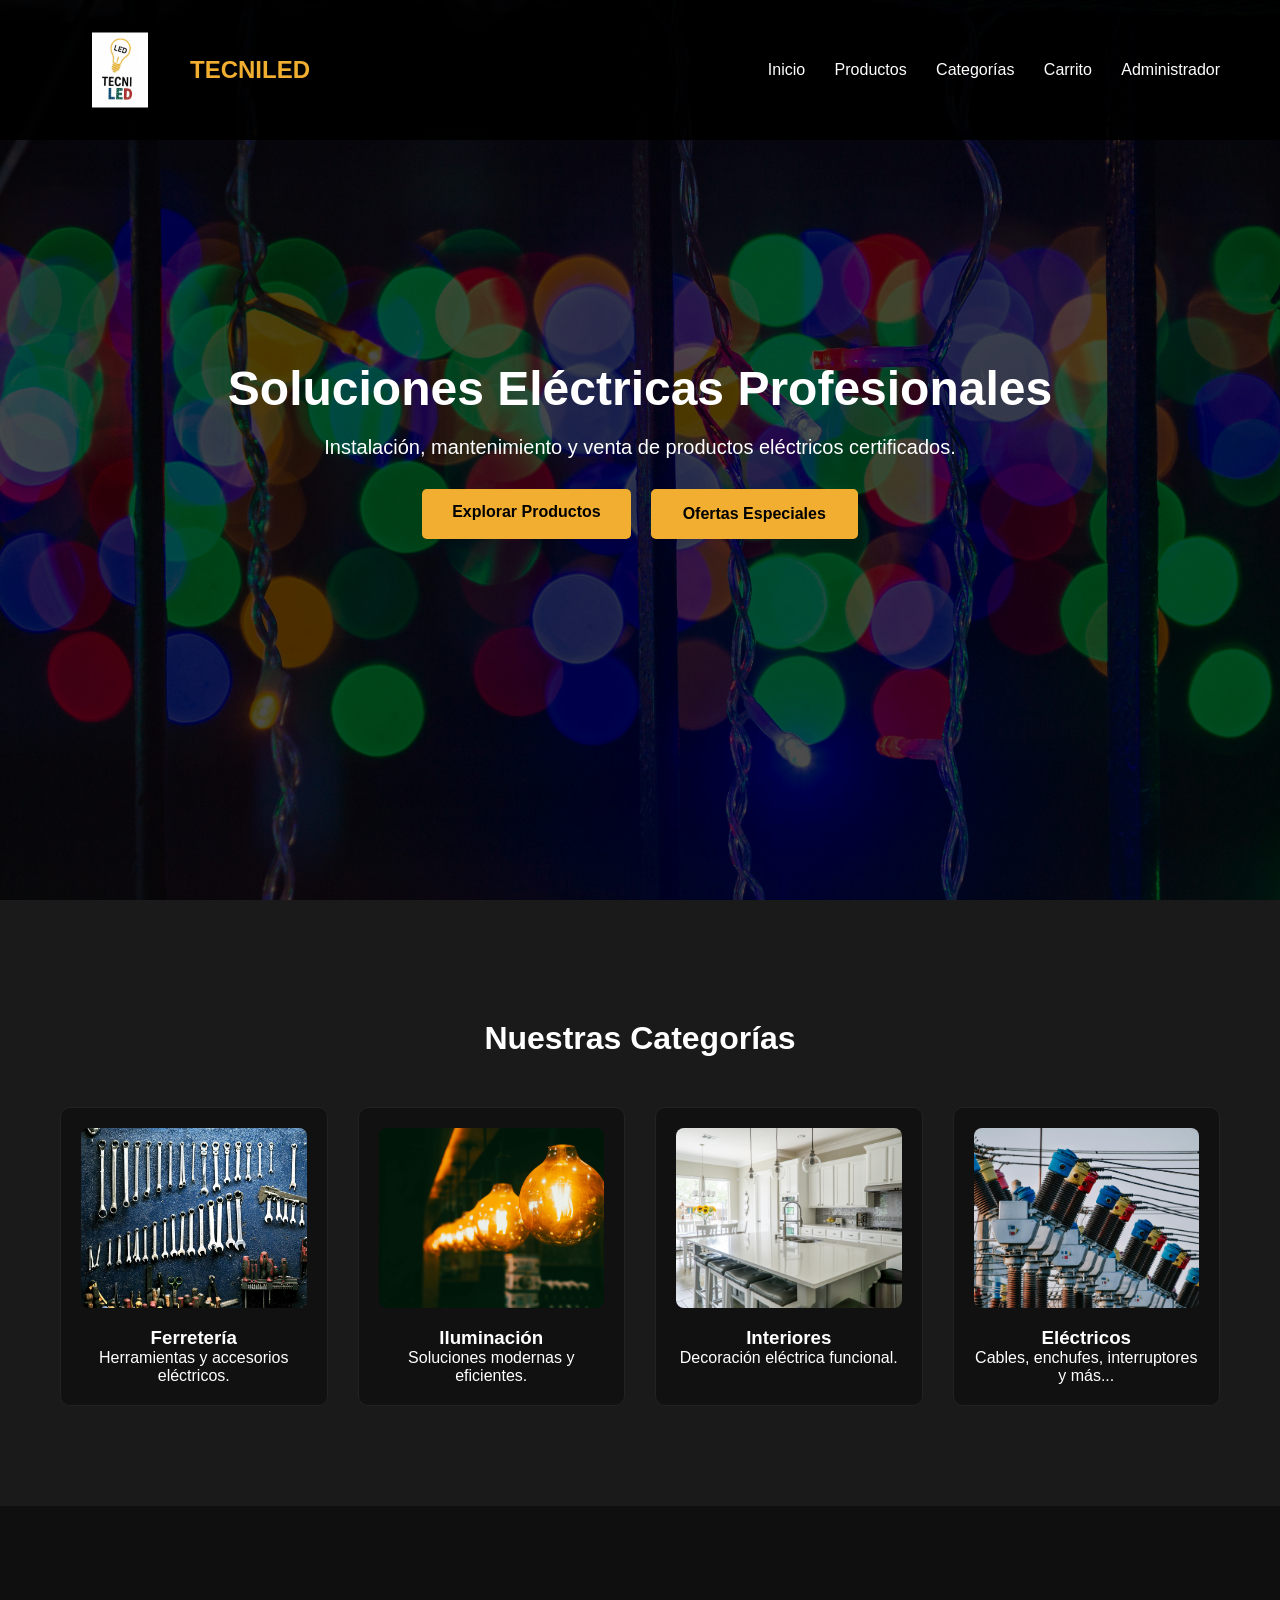
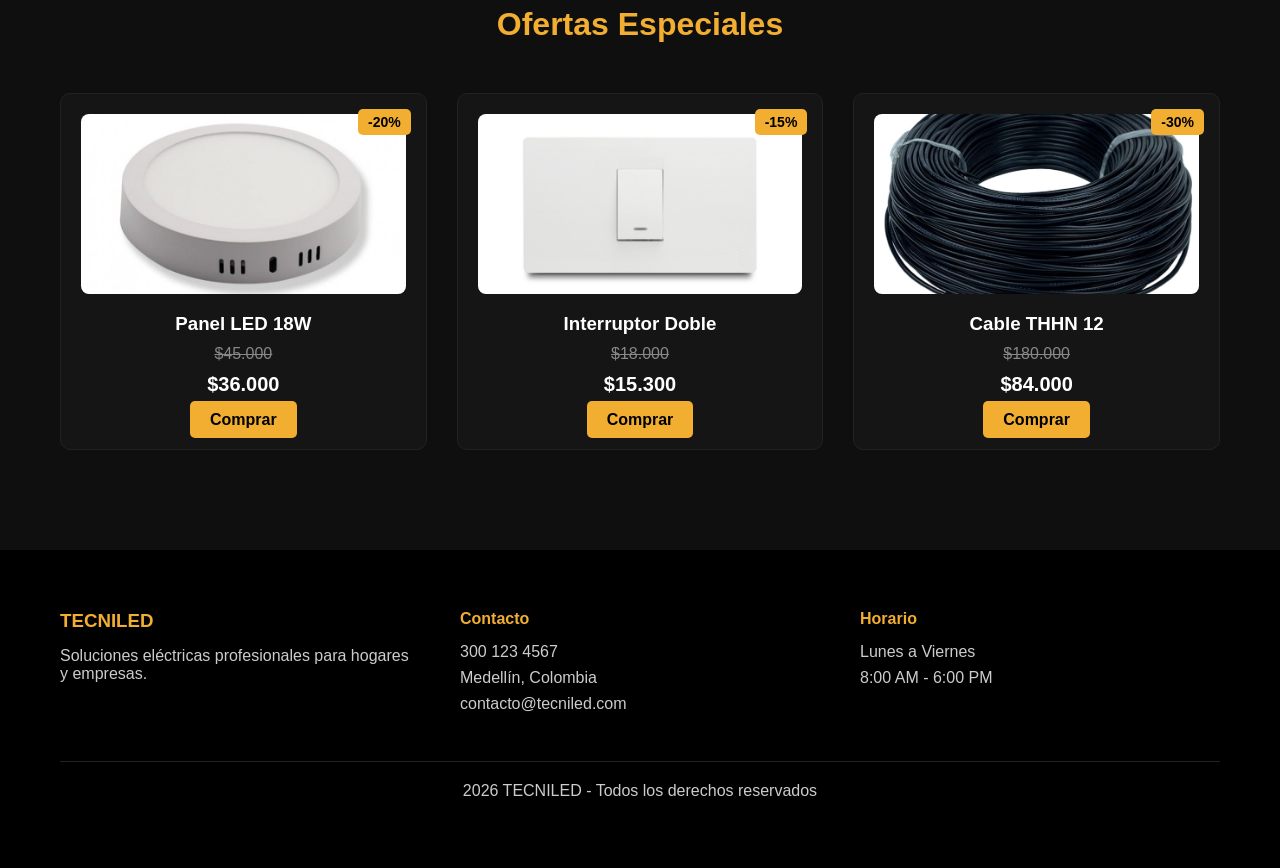
<file: index.html>
<!doctype html>
<html lang="es">
  <head>
    <meta charset="UTF-8" />
    <title>TECNILED</title>
    <meta name="viewport" content="width=device-width, initial-scale=1.0" />
    <link rel="stylesheet" href="/assets/css/style.css" />
  </head>
  <body>
    <!-- HEADER -->
    <header class="header">
      <div class="logo-container">
        <img src="img/logo/LOGO.jpg" alt="Logo TECNILED" class="logo-img" />
        <span class="logo-text">TECNILED</span>
      </div>

    <nav class="nav">

        <a href="index.html">Inicio</a>
        <a href="pages/productos.html">Productos</a>
        <a href="#">Categorías</a>
        <a href="#">Carrito</a>
        <a href="#">Administrador</a>
      </nav>
    </header>

    <!-- HERO -->
    <section class="hero">
      <div class="overlay">
        <div class="hero-content">
          <h1>Soluciones Eléctricas Profesionales</h1>
          <p>
            Instalación, mantenimiento y venta de productos eléctricos
            certificados.
          </p>

          <div class="hero-buttons">
            <a href="pages/productos.html" class="btn">Explorar Productos</a>
            <a href="#ofertas" class="btn btn-secundario">Ofertas Especiales</a>
          </div>
        </div>
      </div>
    </section>

    <!-- CATEGORÍAS -->
    <section class="categorias">
      <h2>Nuestras Categorías</h2>

      <div class="grid-categorias">
        <div class="card">
          <img src="img/categorias/ferreteria.jpg" alt="Ferretería" />
          <h3>Ferretería</h3>
          <p>Herramientas y accesorios eléctricos.</p>
        </div>

        <div class="card">
          <img src="img/categorias/iluminacion.jpg" alt="Iluminación" />
          <h3>Iluminación</h3>
          <p>Soluciones modernas y eficientes.</p>
        </div>

        <div class="card">
          <img src="img/categorias/interriores.jpg" alt="Interiores" />
          <h3>Interiores</h3>
          <p>Decoración eléctrica funcional.</p>
        </div>

        <div class="card">
          <img src="img/categorias/electricos.jpg" alt="Eléctricos" />
          <h3>Eléctricos</h3>
          <p>Cables, enchufes, interruptores y más...</p>
        </div>
      </div>
    </section>

    <!-- OFERTAS -->
    <section class="ofertas" id="ofertas">
      <h2>Ofertas Especiales</h2>

      <div class="grid-ofertas">
        <div class="oferta-card">
          <span class="descuento">-20%</span>
          <img src="img/ofertas/panel12.jpg" alt="Panel LED" />
          <h3>Panel LED 18W</h3>
          <p class="precio-antiguo">$45.000</p>
          <p class="precio">$36.000</p>
          <a href="#" class="btn-oferta">Comprar</a>
        </div>

        <div class="oferta-card">
          <span class="descuento">-15%</span>
          <img src="img/ofertas/interructor.jpg" alt="Interruptor" />
          <h3>Interruptor Doble</h3>
          <p class="precio-antiguo">$18.000</p>
          <p class="precio">$15.300</p>
          <a href="#" class="btn-oferta">Comprar</a>
        </div>

        <div class="oferta-card">
          <span class="descuento">-30%</span>
          <img src="img/ofertas/cable.jpg" alt="Cable" />
          <h3>Cable THHN 12</h3>
          <p class="precio-antiguo">$180.000</p>
          <p class="precio">$84.000</p>
          <a href="#" class="btn-oferta">Comprar</a>
        </div>
      </div>
    </section>

    <!-- FOOTER -->
    <footer class="footer">
      <div class="footer-grid">
        <div>
          <h3>TECNILED</h3>
          <p>Soluciones eléctricas profesionales para hogares y empresas.</p>
        </div>

        <div>
          <h4>Contacto</h4>
          <p>300 123 4567</p>
          <p>Medellín, Colombia</p>
          <p>contacto@tecniled.com</p>
        </div>

        <div>
          <h4>Horario</h4>
          <p>Lunes a Viernes</p>
          <p>8:00 AM - 6:00 PM</p>
        </div>
      </div>

      <div class="footer-bottom">
        <p>2026 TECNILED - Todos los derechos reservados</p>
      </div>
    </footer>
  </body>
</html>
</file>
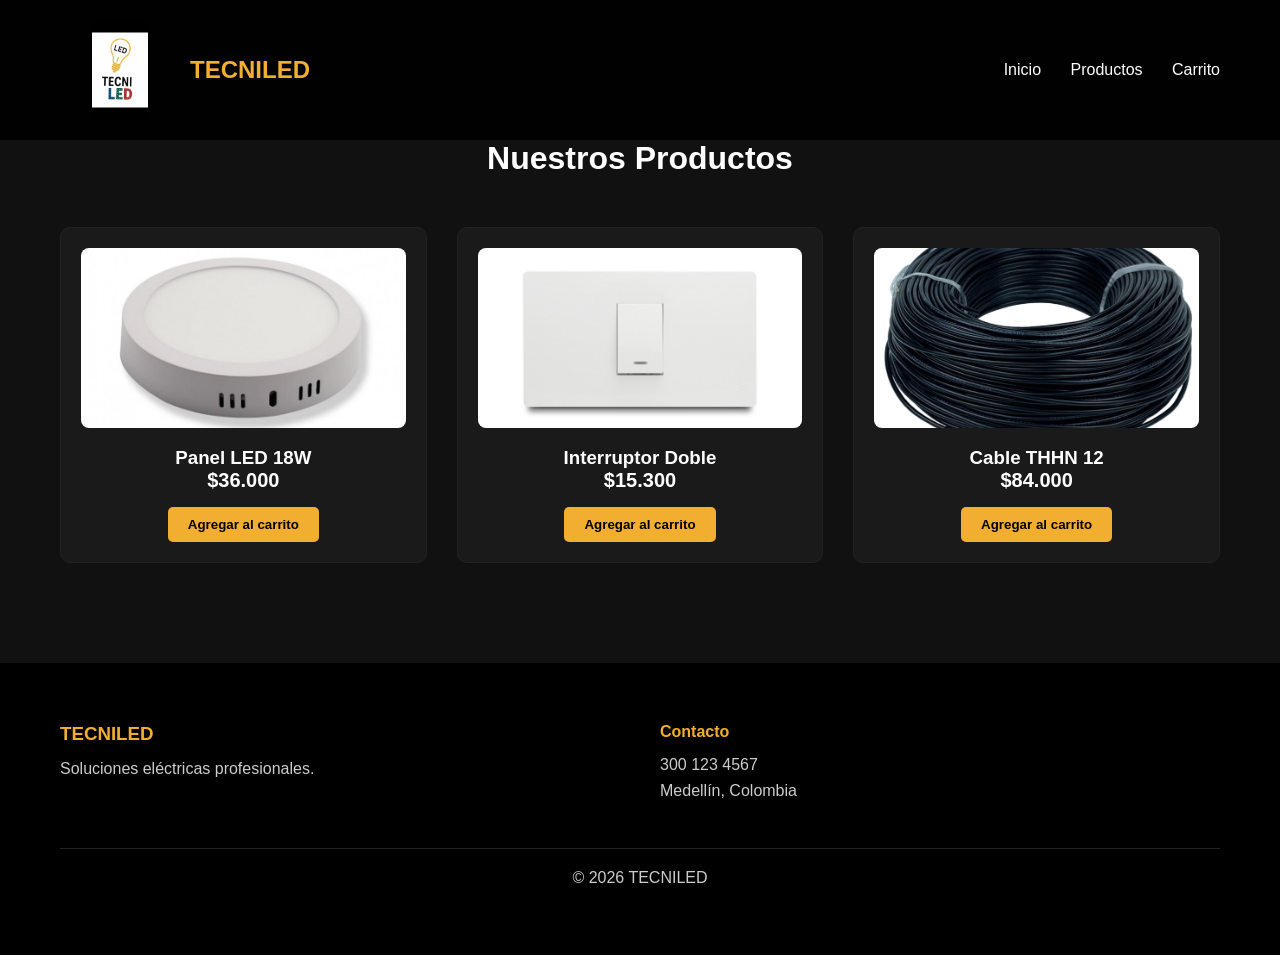
<file: pages/productos.html>
<!DOCTYPE html>
<html lang="es">
<head>
    <meta charset="UTF-8">
    <title>Productos | TECNILED</title>
    <meta name="viewport" content="width=device-width, initial-scale=1.0">
    <link rel="stylesheet" href="/assets/css/style.css">
    <script src="/js/carrito.js"></script>

</head>
<body>

<!-- HEADER -->
<header class="header">
    <div class="logo-container">
        <img src="../img/logo/LOGO.jpg" alt="Logo TECNILED" class="logo-img">
        <span class="logo-text">TECNILED</span>
    </div>

    <nav class="nav">
        <a href="../index.html">Inicio</a>
        <a href="productos.html">Productos</a>
        <a href="carrito.html">Carrito</a>
    </nav>
</header>

<!-- PRODUCTOS -->
<section class="productos-section">
    <h2>Nuestros Productos</h2>

    <div class="grid-productos">

        <!-- PRODUCTO 1 -->
        <div class="producto-card">
            <img src="../img/ofertas/panel12.jpg" alt="Panel LED">
            <h3>Panel LED 18W</h3>
            <p class="precio">$36.000</p>

            <button 
                class="btn-producto"
                data-nombre="Panel LED 18W"
                data-precio="36000">
                Agregar al carrito
            </button>
        </div>

        <!-- PRODUCTO 2 -->
        <div class="producto-card">
            <img src="../img/ofertas/interructor.jpg" alt="Interruptor">
            <h3>Interruptor Doble</h3>
            <p class="precio">$15.300</p>

            <button 
                class="btn-producto"
                data-nombre="Interruptor Doble"
                data-precio="15300">
                Agregar al carrito
            </button>
        </div>

        <!-- PRODUCTO 3 -->
        <div class="producto-card">
            <img src="../img/ofertas/cable.jpg" alt="Cable">
            <h3>Cable THHN 12</h3>
            <p class="precio">$84.000</p>

            <button 
                class="btn-producto"
                data-nombre="Cable THHN 12"
                data-precio="84000">
                Agregar al carrito
            </button>
        </div>

    </div>
</section>

<!-- FOOTER -->
<footer class="footer">
    <div class="footer-grid">
        <div>
            <h3>TECNILED</h3>
            <p>Soluciones eléctricas profesionales.</p>
        </div>
        <div>
            <h4>Contacto</h4>
            <p>300 123 4567</p>
            <p>Medellín, Colombia</p>
        </div>
    </div>

    <div class="footer-bottom">
        <p>© 2026 TECNILED</p>
    </div>
</footer>

<!-- SCRIPT DEL CARRITO -->
<script src="../js/carrito.js"></script>

</body>
</html>
</file>
<file: assets/css/style.css>
*{
    margin:0;
    padding:0;
    box-sizing:border-box;
}

:root{
    --color-oscuro:#0D0D0D;
    --color-secundario:#1A1A1A;
    --color-dorado:#F2AE30;
    --color-blanco:#FFFFFF;
}

body{
    font-family:'Segoe UI', sans-serif;
    background-color:var(--color-oscuro);
    color:var(--color-blanco);
}

/* HEADER */
.header{
    display:flex;
    justify-content:space-between;
    align-items:center;
    padding:20px 60px;
    background-color:rgba(0,0,0,0.9);
    position:fixed;
    width:100%;
    z-index:1000;
}

.logo-container{
    display:flex;
    align-items:center;
    gap:10px;
}

.logo-img{
    width:120px;
    height:100px;
    object-fit:contain;
}

.logo-text{
    font-size:24px;
    font-weight:bold;
    color:var(--color-dorado);
}

.hero-buttons{
    display:flex;
    gap:20px;
    justify-content:center;
    flex-wrap:wrap;
}

.btn-secundario{
    background:transparent;
    color:var(--color-dorado);
    border:2px solid var(--color-dorado);
}

.btn-secundario:hover{
    background:var(--color-dorado);
    color:black;
}



.nav a{
    text-decoration:none;
    color:var(--color-blanco);
    margin-left:25px;
    transition:0.3s;
}

.nav a:hover{
    color:var(--color-dorado);
}

/* HERO */
.hero{
    height:100vh;
    background:url(/img/fondo/fondo.jpg) center/cover no-repeat;
    position:relative;
}

.overlay{
    background:rgba(0, 0, 0, 0.7);
    height:100%;
    display:flex;
    justify-content:center;
    align-items:center;
    text-align:center;
    padding:20px;
}

.hero-content h1{
    font-size:48px;
    margin-bottom:20px;
}

.hero-content p{
    font-size:20px;
    margin-bottom:30px;
}

.btn{
    padding:14px 30px;
    background:var(--color-dorado);
    color:black;
    text-decoration:none;
    border-radius:5px;
    font-weight:bold;
    transition:0.3s;
}

.btn:hover{
    background:#d9981f;
}

/* CATEGORÍAS */
.categorias{
    padding:120px 60px 100px 60px;
    background-color:var(--color-secundario);
    text-align:center;
}

.categorias h2{
    margin-bottom:50px;
    font-size:32px;
}

.grid-categorias{
    display:grid;
    grid-template-columns:repeat(auto-fit,minmax(250px,1fr));
    gap:30px;
}

.card{
    background-color:#111;
    padding:20px;
    border-radius:10px;
    transition:0.3s;
    border:1px solid #222;
}

.card:hover{
    transform:translateY(-45px);
    border:1px solid var(--color-dorado);
}

.card img{
    width:100%;
    height:180px;
    object-fit:cover;
    border-radius:8px;
    margin-bottom:15px;
}

/* OFERTAS */
.ofertas{
    padding:100px 60px;
    background-color:#0f0f0f;
    text-align:center;
}

.ofertas h2{
    margin-bottom:50px;
    font-size:32px;
    color:var(--color-dorado);
}

.grid-ofertas{
    display:grid;
    grid-template-columns:repeat(auto-fit,minmax(250px,1fr));
    gap:30px;
}

.oferta-card{
    background:#151515;
    padding:20px;
    border-radius:10px;
    position:relative;
    border:1px solid #222;
    transition:0.3s;
}

.oferta-card:hover{
    transform:translateY(-8px);
    border:1px solid var(--color-dorado);
}

.oferta-card img{
    width:100%;
    height:180px;
    object-fit:cover;
    border-radius:8px;
    margin-bottom:15px;
}

.descuento{
    position:absolute;
    top:15px;
    right:15px;
    background:var(--color-dorado);
    color:black;
    padding:5px 10px;
    font-size:14px;
    border-radius:5px;
    font-weight:bold;
}

.precio-antiguo{
    text-decoration:line-through;
    color:#888;
    margin:10px 0;
}

.precio{
    font-size:20px;
    font-weight:bold;
    margin-bottom:15px;
}

.btn-oferta{
    background:var(--color-dorado);
    color:black;
    padding:10px 20px;
    text-decoration:none;
    border-radius:5px;
    font-weight:bold;
    transition:0.3s;
}

.btn-oferta:hover{
    background:#d9981f;
}

/* FOOTER */
.footer{
    background:#000;
    padding:60px;
}

.footer-grid{
    display:grid;
    grid-template-columns:repeat(auto-fit,minmax(250px,1fr));
    gap:40px;
    margin-bottom:40px;
}

.footer h3,
.footer h4{
    color:var(--color-dorado);
    margin-bottom:15px;
}

.footer p{
    margin-bottom:8px;
    color:#ccc;
}

.footer-bottom{
    text-align:center;
    border-top:1px solid #222;
    padding-top:20px;
    color:#777;
}

/* PRODUCTOS */
.productos-section{
    padding:140px 60px 100px 60px;
    background-color:#111;
    text-align:center;
}

.productos-section h2{
    margin-bottom:50px;
    font-size:32px;
}

.grid-productos{
    display:grid;
    grid-template-columns:repeat(auto-fit,minmax(250px,1fr));
    gap:30px;
}

.producto-card{
    background:#1a1a1a;
    padding:20px;
    border-radius:10px;
    border:1px solid #222;
    transition:0.3s;
}

.producto-card:hover{
    transform:translateY(-8px);
    border:1px solid var(--color-dorado);
}

.producto-card img{
    width:100%;
    height:180px;
    object-fit:cover;
    border-radius:8px;
    margin-bottom:15px;
}

.btn-producto{
    background:var(--color-dorado);
    color:black;
    border:none;
    padding:10px 20px;
    border-radius:5px;
    font-weight:bold;
    cursor:pointer;
    transition:0.3s;
}

.btn-producto:hover{
    background:#d9981f;
}
</file>
